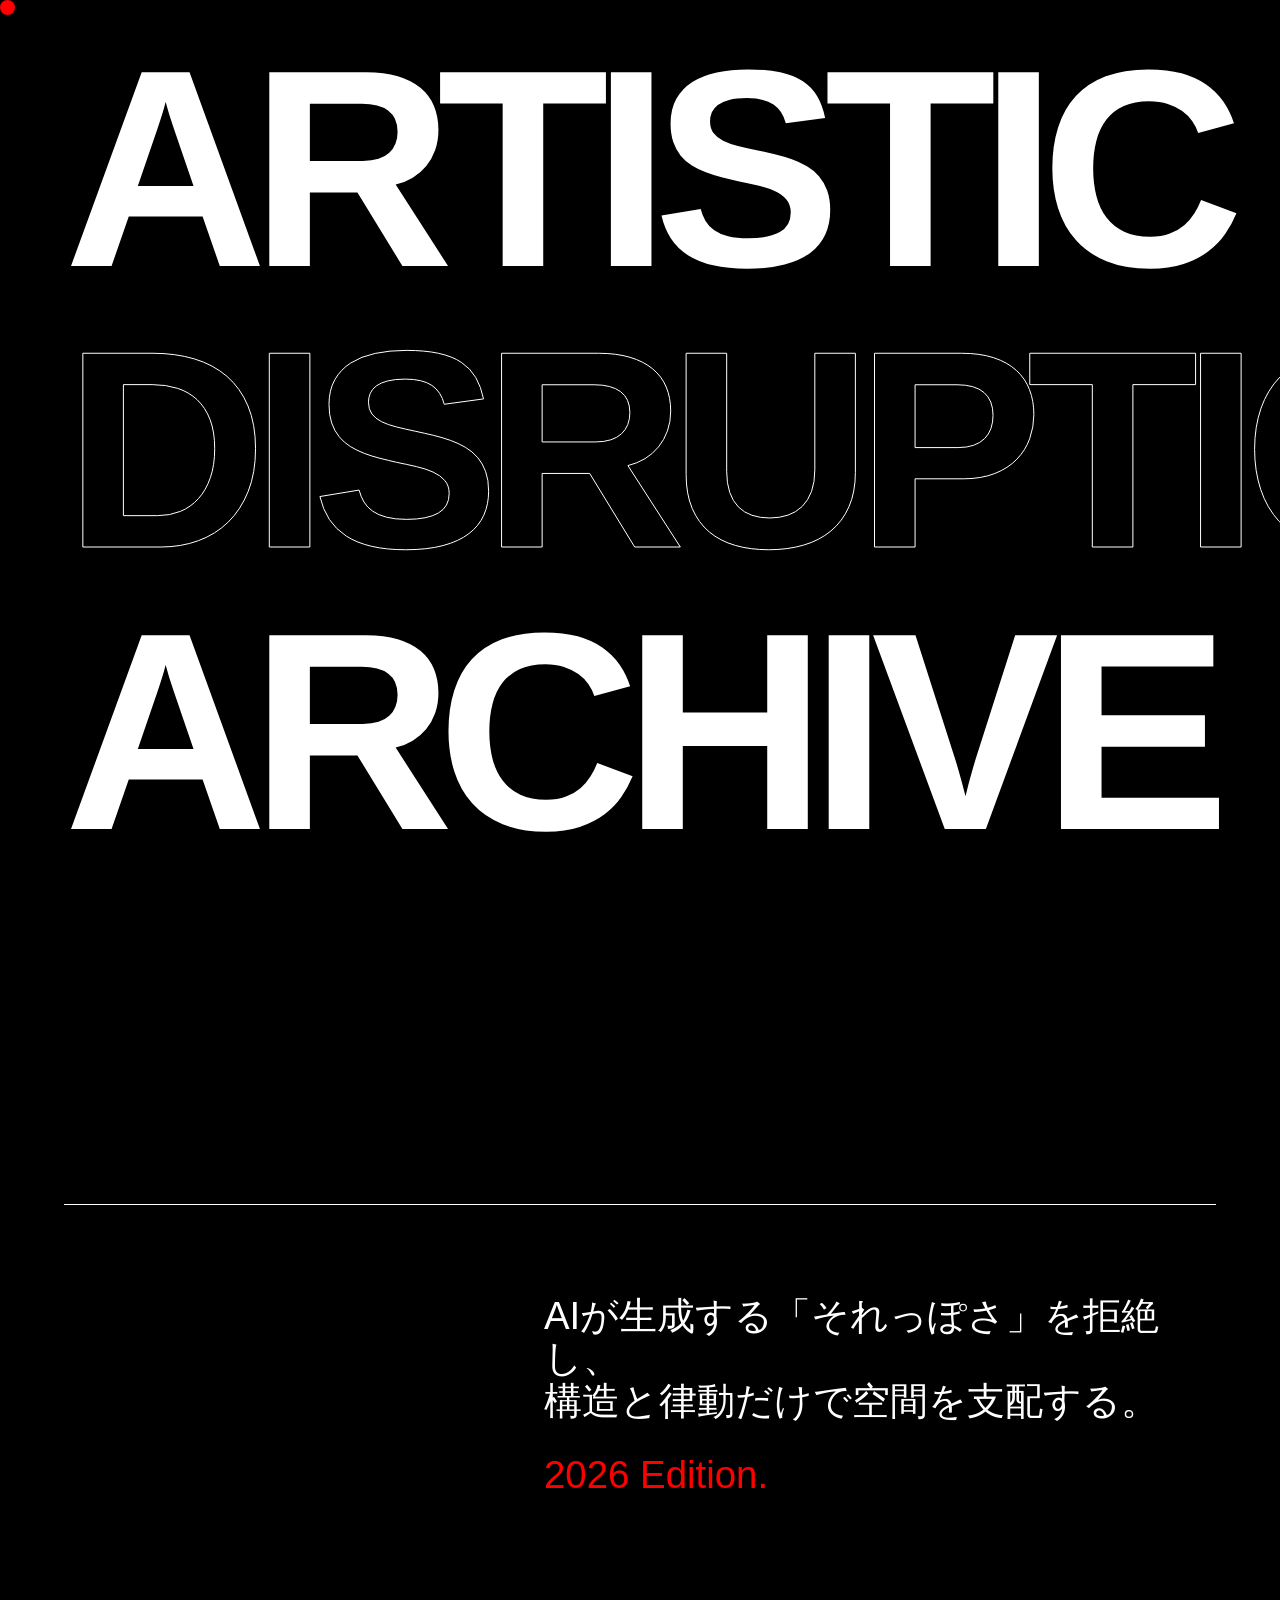
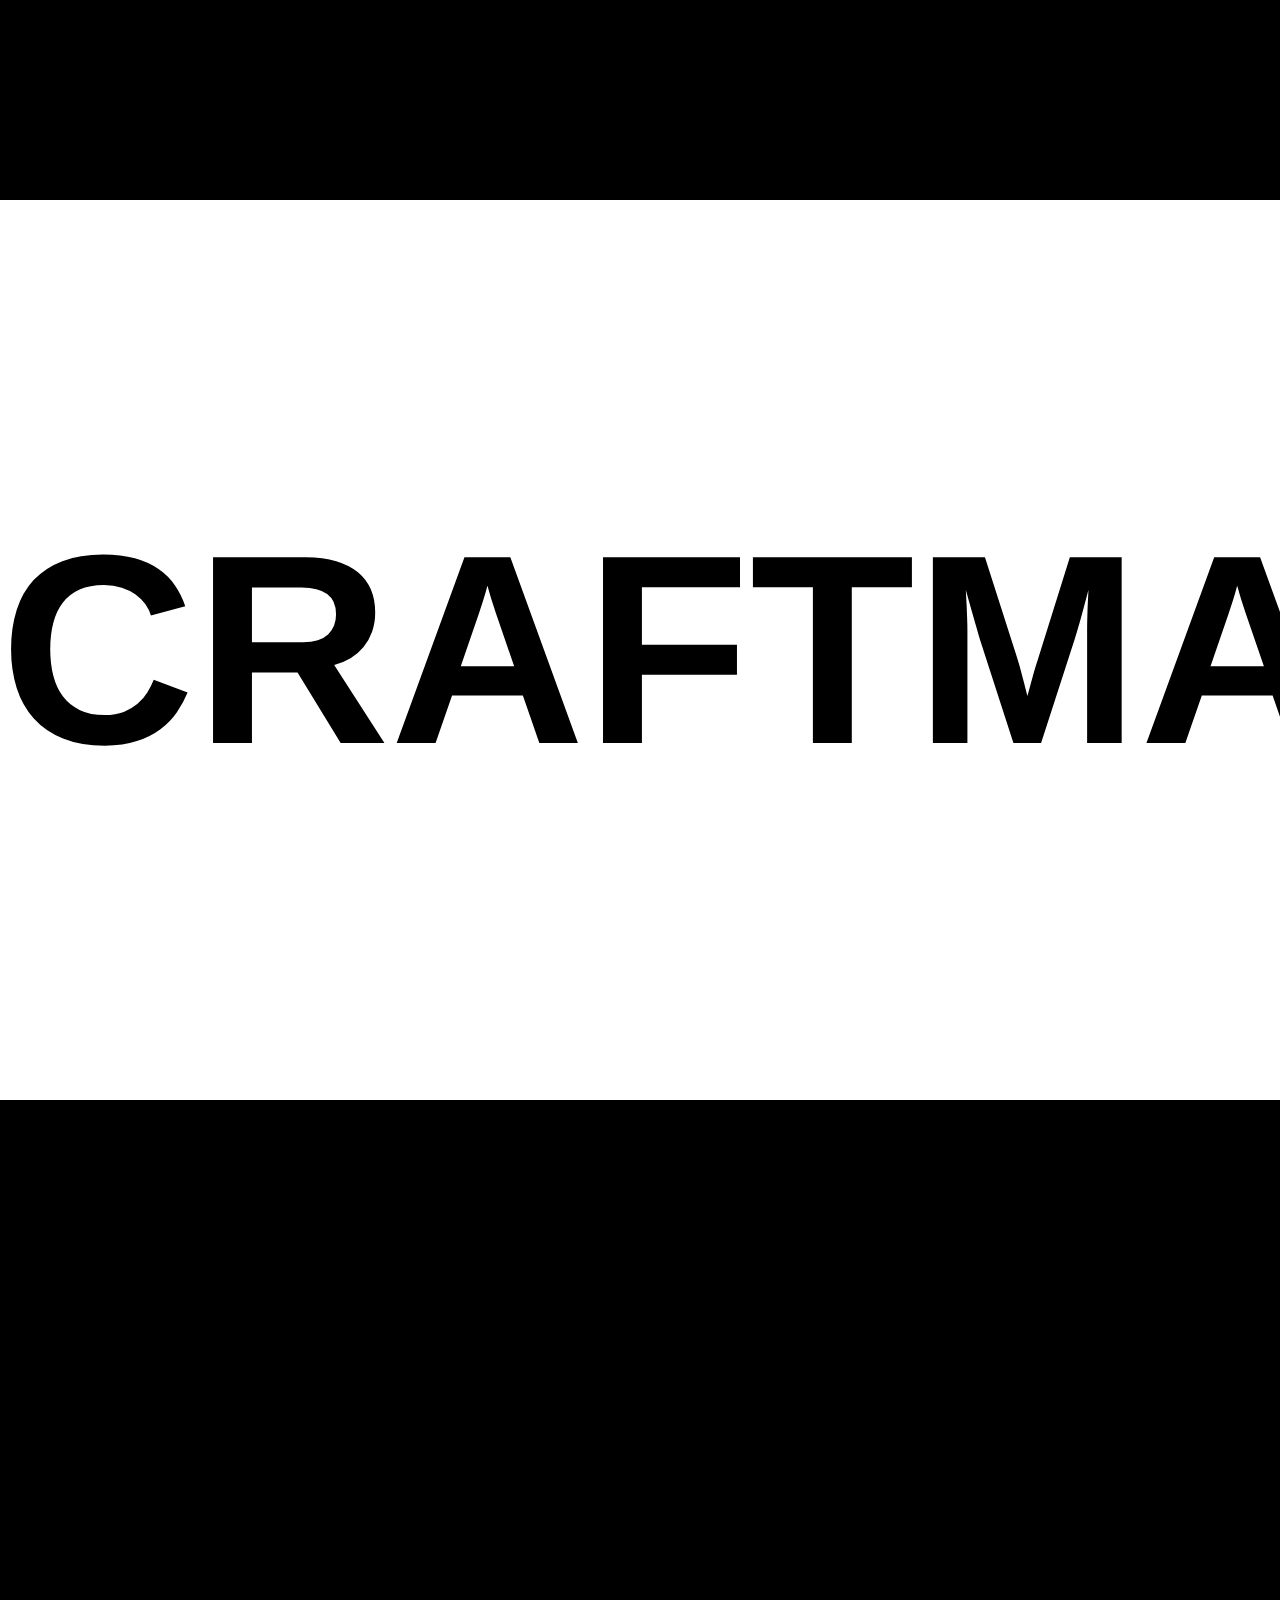
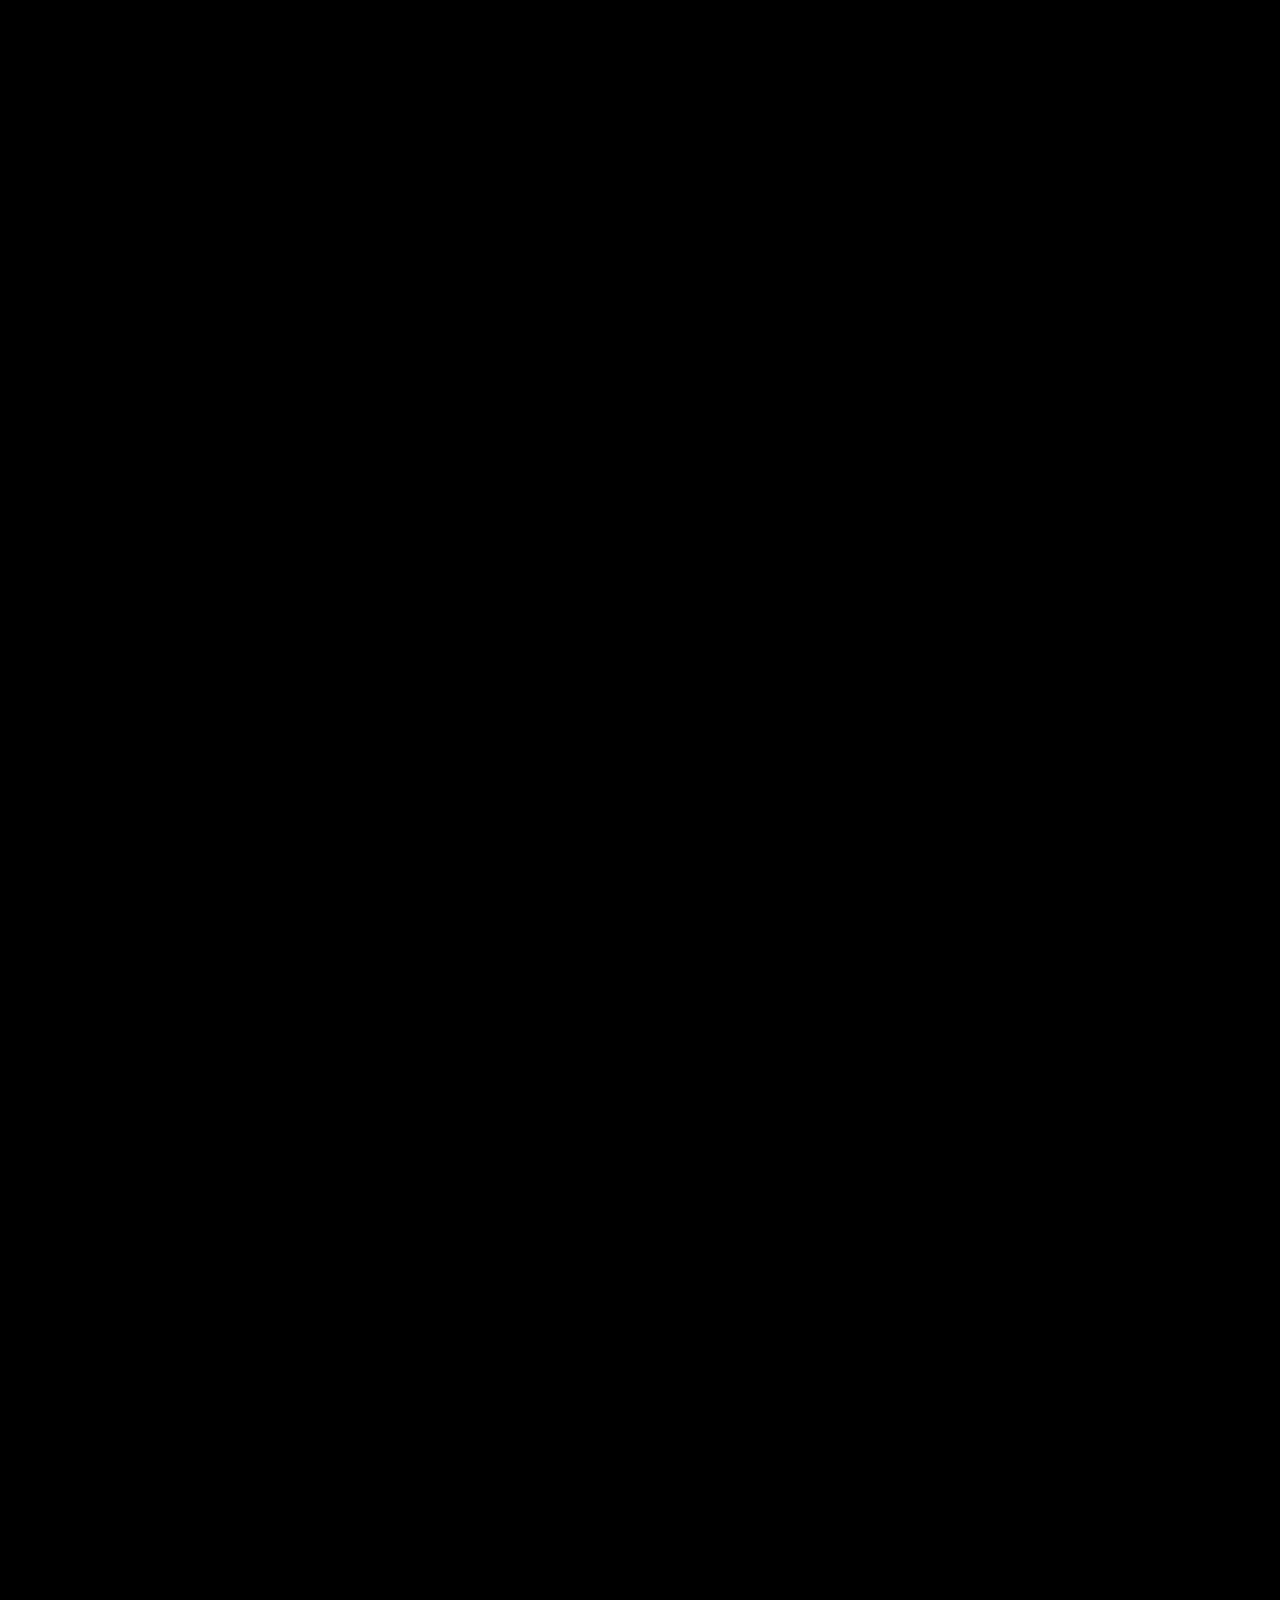
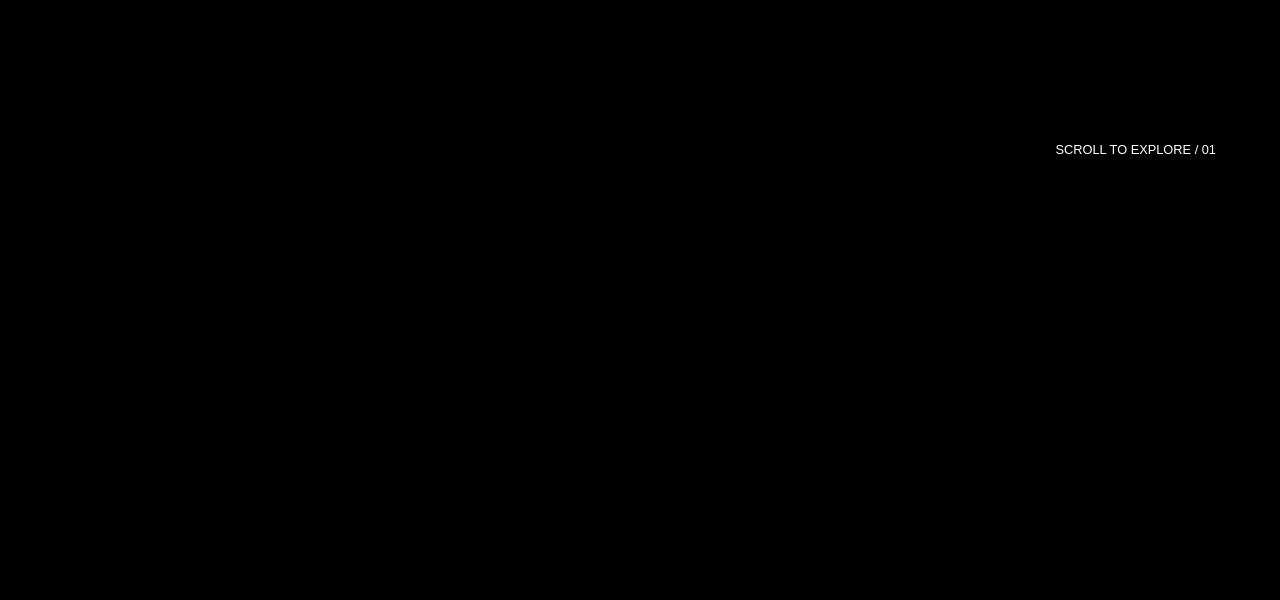
<file: sample.html>
<!DOCTYPE html>
<html lang="ja">

<head>
    <meta charset="UTF-8">
    <meta name="viewport" content="width=device-width, initial-scale=1.0">
    <title>THE RADICAL | Minimal High-End</title>
    <!-- GSAPのみ読み込み（これ1つで動きます） -->
    <script src="https://cloudflare.com"></script>
    <script src="https://cloudflare.com"></script>
    <style>
        :root {
            --bg: #000;
            --fg: #fff;
            --accent: #f00;
        }

        * {
            margin: 0;
            padding: 0;
            box-sizing: border-box;
        }

        body {
            background-color: var(--bg);
            color: var(--fg);
            font-family: "Helvetica Neue", Arial, sans-serif;
            overflow-x: hidden;
            line-height: 1;
        }

        /* プロ級の粒子感（画像を使わずCSSのみで表現） */
        body::after {
            content: "";
            position: fixed;
            top: 0;
            left: 0;
            width: 100%;
            height: 100%;
            background: url("data:image/svg+xml,%3Csvg viewBox='0 0 200 200' xmlns='http://w3.org Operf%3E%3Cfilter id='n'%3E%3CfeTurbulence type='fractalNoise' baseFrequency='0.65' numOctaves='3' stitchTiles='stitch'/%3E%3C/filter%3E%3Crect width='100%25' height='100%25' filter='url(%23n)'/%3E%3C/svg%3E");
            opacity: 0.05;
            pointer-events: none;
            z-index: 1000;
        }

        /* セクション設計 */
        section {
            width: 100%;
            min-height: 100vh;
            display: flex;
            align-items: center;
            padding: 0 5vw;
            position: relative;
        }

        /* 巨大タイポグラフィ */
        .giant-text {
            font-size: 22vw;
            font-weight: 900;
            letter-spacing: -0.06em;
            text-transform: uppercase;
            display: flex;
            flex-direction: column;
        }

        .outline {
            -webkit-text-stroke: 1px var(--fg);
            color: transparent;
        }

        /* 情報エリア（カードデザイン禁止を遵守） */
        .info-grid {
            display: grid;
            grid-template-columns: repeat(12, 1fr);
            width: 100%;
            padding-top: 10vh;
            border-top: 1px solid var(--fg);
        }

        .info-text {
            grid-column: 6 / 13;
            font-size: 3vw;
            font-weight: 300;
            line-height: 1.1;
        }

        /* 横スクロールセクション */
        .horizontal-section {
            background-color: var(--fg);
            color: var(--bg);
            overflow: hidden;
            height: 100vh;
            display: flex;
            align-items: center;
        }

        .scrolling-wrapper {
            display: flex;
            white-space: nowrap;
            will-change: transform;
        }

        .scrolling-item {
            font-size: 30vh;
            font-weight: 900;
            padding-right: 10vw;
        }

        /* カーソル（演出用） */
        #cursor {
            position: fixed;
            width: 15px;
            height: 15px;
            background: var(--accent);
            border-radius: 50%;
            pointer-events: none;
            z-index: 9999;
            mix-blend-mode: difference;
        }
    </style>
</head>

<body>

    <div id="cursor"></div>

    <!-- HERO -->
    <section class="hero">
        <div class="giant-text">
            <span class="line">Artistic</span>
            <span class="line outline">Disruption</span>
            <span class="line">Archive</span>
        </div>
    </section>

    <!-- DESCRIPTION -->
    <section class="details">
        <div class="info-grid">
            <div class="info-text">
                <p>AIが生成する「それっぽさ」を拒絶し、</p>
                <p>構造と律動だけで空間を支配する。</p>
                <p style="margin-top: 2rem; color: var(--accent);">2026 Edition.</p>
            </div>
        </div>
    </section>

    <!-- HORIZONTAL SCROLL -->
    <div class="scroll-container" style="height: 300vh;">
        <div class="horizontal-section" id="sticky-section" style="position: sticky; top: 0;">
            <div class="scrolling-wrapper" id="marquee">
                <div class="scrolling-item">CRAFTMANSHIP</div>
                <div class="scrolling-item">REDEFINED</div>
                <div class="scrolling-item">MOVEMENT</div>
            </div>
        </div>
    </div>

    <section style="height: 50vh; justify-content: flex-end; font-size: 1vw;">
        <p>SCROLL TO EXPLORE / 01</p>
    </section>

    <script>
        window.onload = () => {
            gsap.registerPlugin(ScrollTrigger);

            // カスタムカーソル
            const cursor = document.getElementById('cursor');
            window.addEventListener('mousemove', (e) => {
                gsap.to(cursor, { x: e.clientX, y: e.clientY, duration: 0.1 });
            });

            // ヒーローアニメーション
            gsap.from(".line", {
                y: 100, opacity: 0, duration: 1.2, stagger: 0.2, ease: "power4.out"
            });

            // 横スクロールアニメーション
            gsap.to("#marquee", {
                x: "-100%",
                scrollTrigger: {
                    trigger: ".scroll-container",
                    start: "top top",
                    end: "bottom bottom",
                    scrub: 1
                }
            });

            // 背景色反転（スクロール連動）
            gsap.to("body", {
                scrollTrigger: {
                    trigger: ".horizontal-section",
                    start: "top center",
                    end: "bottom center",
                    toggleActions: "play reverse play reverse"
                },
                backgroundColor: "#fff",
                color: "#000",
                duration: 0.5
            });
        };
    </script>
</body>

</html>
</file>
